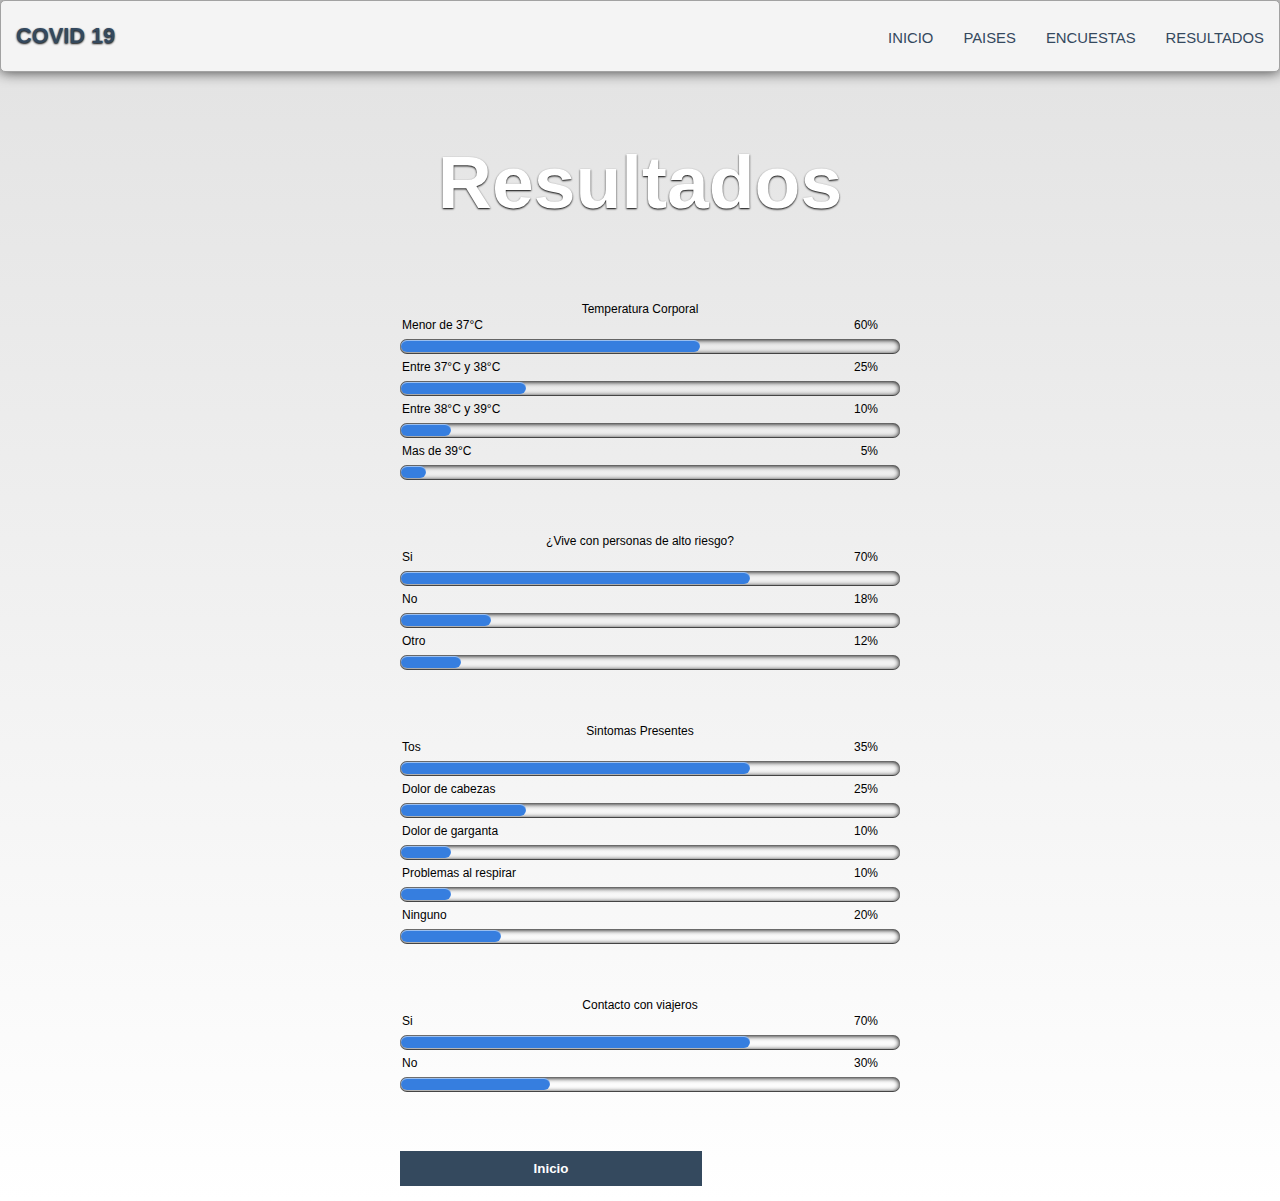
<file: barras.html>
<!DOCTYPE html>
<html>
<head>
	<link rel="stylesheet" href="styles.css">
	<title>Resultados</title>	
</head>
<body>


    <header class="header">
		<h1 class="logo"><a href="index.html">COVID 19</a></h1>
      <ul class="main-nav">
          <li><a href="index.html">Inicio</a></li>
          <li><a href="paises.html">Paises</a></li>
          <li><a href="encuesta.html">Encuestas</a></li>
          <li><a href="barras.html">Resultados</a></li>
      </ul>
    </header> 
    

	<h1>Resultados</h1>
	<div class="wrap">
	<div class="Container">
		<p class="titulo">Temperatura Corporal</p>
		<div class="item"><p>Menor de 37°C</p><p>60%</p></div>	
		<div class="progress-bar blue">		
			<span style="width: 60%"></span>	
		</div>
		<div class="item"><p>Entre 37°C y 38°C</p><p>25%</p></div>
		<div class="progress-bar blue">		
			<span style="width: 25%"></span>	
		</div>
		<div class="item"><p>Entre 38°C y 39°C</p><p>10%</p></div>
		<div class="progress-bar blue">		
			<span style="width: 10%"></span>	
		</div>
		<div class="item"><p>Mas de 39°C</p><p>5%</p></div>
		<div class="progress-bar blue">		
			<span style="width: 5%"></span>	
		</div>		
	</div>
	<div class="Container">
		<p class="titulo">¿Vive con personas de alto riesgo?</p>
		<div class="item"><p>Si</p><p>70%</p></div>	
		<div class="progress-bar blue">		
			<span style="width: 70%"></span>	
		</div>
		<div class="item"><p>No</p><p>18%</p></div>
		<div class="progress-bar blue">		
			<span style="width: 18%"></span>	
		</div>
		<div class="item"><p>Otro</p><p>12%</p></div>
		<div class="progress-bar blue">		
			<span style="width: 12%"></span>	
		</div>		
	</div>
		<div class="Container">
		<p class="titulo">Sintomas Presentes</p>
		<div class="item"><p>Tos</p><p>35%</p></div>	
		<div class="progress-bar blue">		
			<span style="width: 70%"></span>	
		</div>
		<div class="item"><p>Dolor de cabezas</p><p>25%</p></div>
		<div class="progress-bar blue">		
			<span style="width: 25%"></span>	
		</div>
		<div class="item"><p>Dolor de garganta</p><p>10%</p></div>
		<div class="progress-bar blue">		
			<span style="width: 10%"></span>	
		</div>
		<div class="item"><p>Problemas al respirar</p><p>10%</p></div>
		<div class="progress-bar blue">		
			<span style="width: 10%"></span>	
		</div>
		<div class="item"><p>Ninguno</p><p>20%</p></div>
		<div class="progress-bar blue">		
			<span style="width: 20%"></span>	
		</div>		
	</div>
	<div class="Container">
		<p class="titulo">Contacto con viajeros</p>
		<div class="item"><p>Si</p><p>70%</p></div>	
		<div class="progress-bar blue">		
			<span style="width: 70%"></span>	
		</div>
		<div class="item"><p>No</p><p>30%</p></div>
		<div class="progress-bar blue">		
			<span style="width: 30%"></span>	
		</div>			
	</div>
</div>

<div class="Container">
	<form action="index.html">
	  <button>Inicio</button>
  </form>

</body>
</html>
</file>
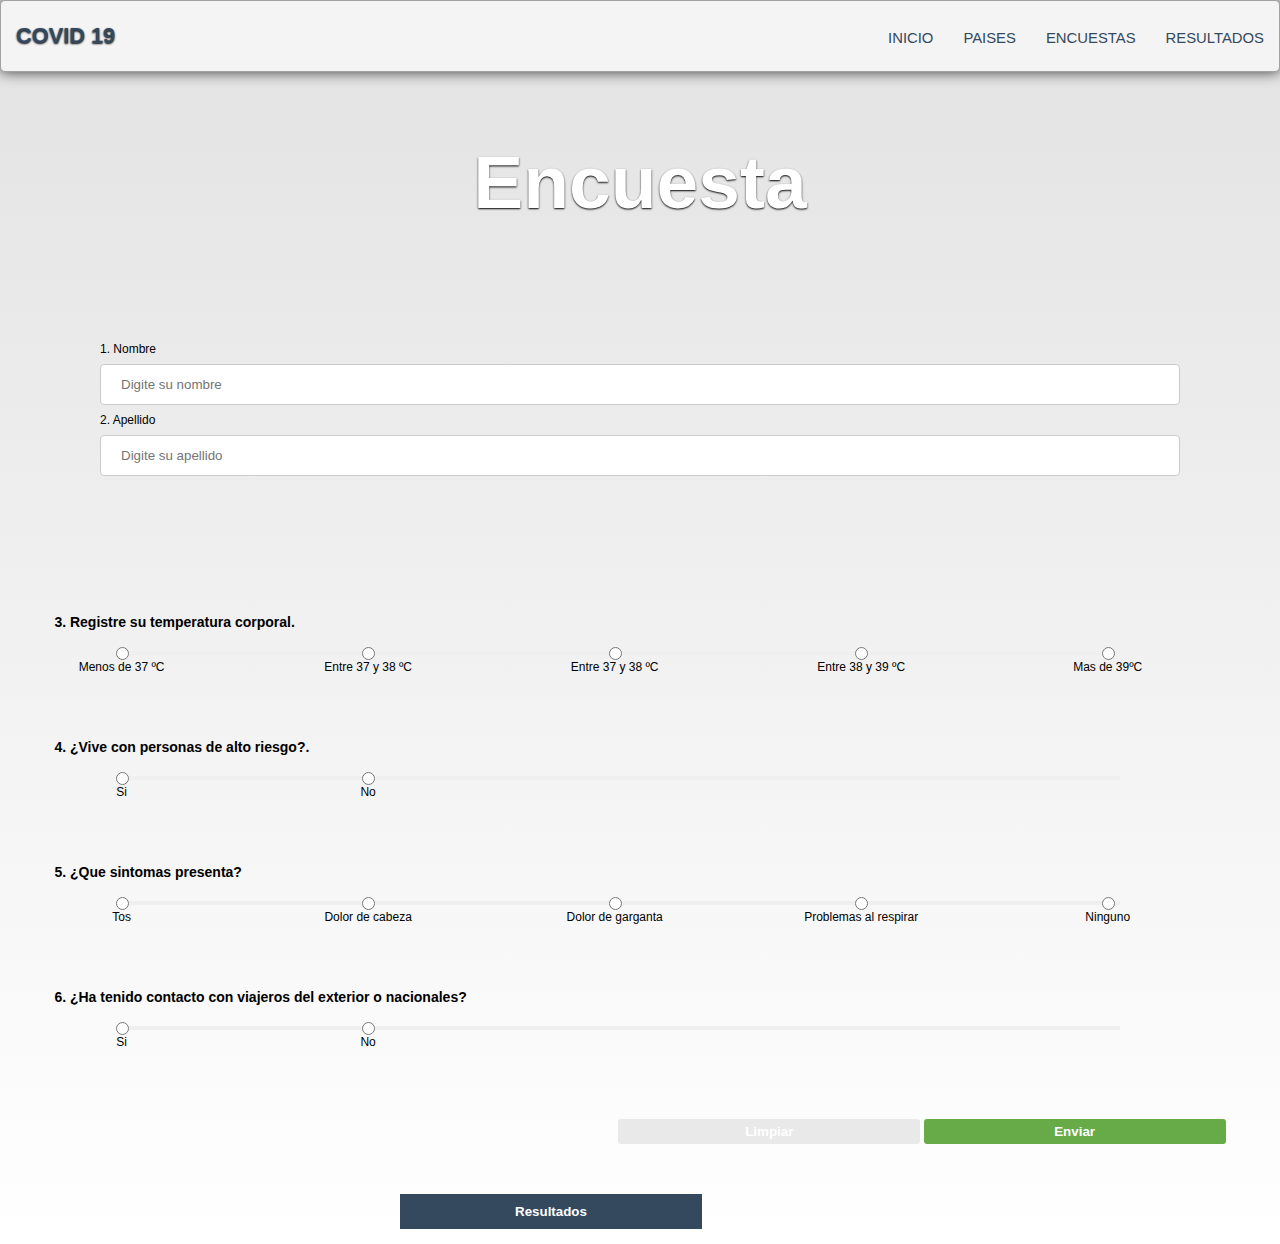
<file: encuesta.html>
<!DOCTYPE html>
<html lang="en">
    <head>
        <link rel="stylesheet" href="styles.css">
        <title>Encuesta</title>	
    </head>
<body>

    <header class="header">
		<h1 class="logo"><a href="index.html">COVID 19</a></h1>
      <ul class="main-nav">
          <li><a href="index.html">Inicio</a></li>
          <li><a href="paises.html">Paises</a></li>
          <li><a href="encuesta.html">Encuestas</a></li>
          <li><a href="barras.html">Resultados</a></li>
      </ul>
    </header> 
    

    <h1>Encuesta</h1>
    <div class="wrap">


      <div class="cardform">
        <form action="">
          <label for="fname">1. Nombre</label>
          <input type="text" id="fname" name="firstname" placeholder="Digite su nombre">
          <label for="fname">2. Apellido</label>
          <input type="text" id="fname" name="firstname" placeholder="Digite su apellido">
      

        </form>
      </div>
      
        <form action="">
          <label class="statement">3. Registre su temperatura corporal.</label>
          <ul class='likert'>
            <li>
              <input type="radio" name="likert" value="strong_agree">
              <label>Menos de 37 ºC</label>
            </li>
            <li>
              <input type="radio" name="likert" value="strong_agree">
              <label>Entre 37 y 38 ºC </label>
            </li>
            <li>
              <input type="radio" name="likert" value="strong_agree">
              <label>Entre 37 y 38 ºC </label>
            </li>
            <li>
              <input type="radio" name="likert" value="disagree">
              <label>Entre 38 y 39 ºC </label>
            </li>
            <li>
              <input type="radio" name="likert" value="strong_agree">
              <label>Mas de 39ºC </label>
            </li>
          </ul>
        </form>

        <form action="">
          <label class="statement">4. ¿Vive con personas de alto riesgo?.</label>
          <ul class='likert'>
            <li>
              <input type="radio" name="likert" value="strong_agree">
              <label>Si</label>
            </li>
            <li>
              <input type="radio" name="likert" value="strong_agree">
              <label>No</label>
            </li>
          </ul>
          </form>

          <form action="">

          <label class="statement">5. ¿Que sintomas presenta?</label>
          <ul class='likert'>
            <li>
              <input type="radio" name="likert" value="strong_agree">
              <label>Tos</label>
            </li>
            <li>
              <input type="radio" name="likert" value="strong_agree">
              <label>Dolor de cabeza </label>
            </li>
            <li>
              <input type="radio" name="likert" value="strong_agree">
              <label>Dolor de garganta </label>
            </li>
            <li>
              <input type="radio" name="likert" value="disagree">
              <label>Problemas al respirar </label>
            </li>
            <li>
              <input type="radio" name="likert" value="strong_agree">
              <label>Ninguno</label>
            </li>
          </ul>
        </form >

        <form action="">

          <label class="statement">6. ¿Ha tenido contacto con viajeros del exterior o nacionales?</label>
          <ul class='likert'>
            <li>
              <input type="radio" name="likert" value="strong_agree">
              <label>Si</label>
            </li>
            <li>
              <input type="radio" name="likert" value="strong_agree">
              <label>No</label>
            </li>
          </ul>
          <div class="buttons">
            <button class="clear">Limpiar</button>
            <button class="submit">Enviar</button>
          </div>
        </form>
      </div>
    
      <div class="Container">
        <form action="barras.html">
          <button>Resultados</button>
      </form>

</body>
</html>
</file>
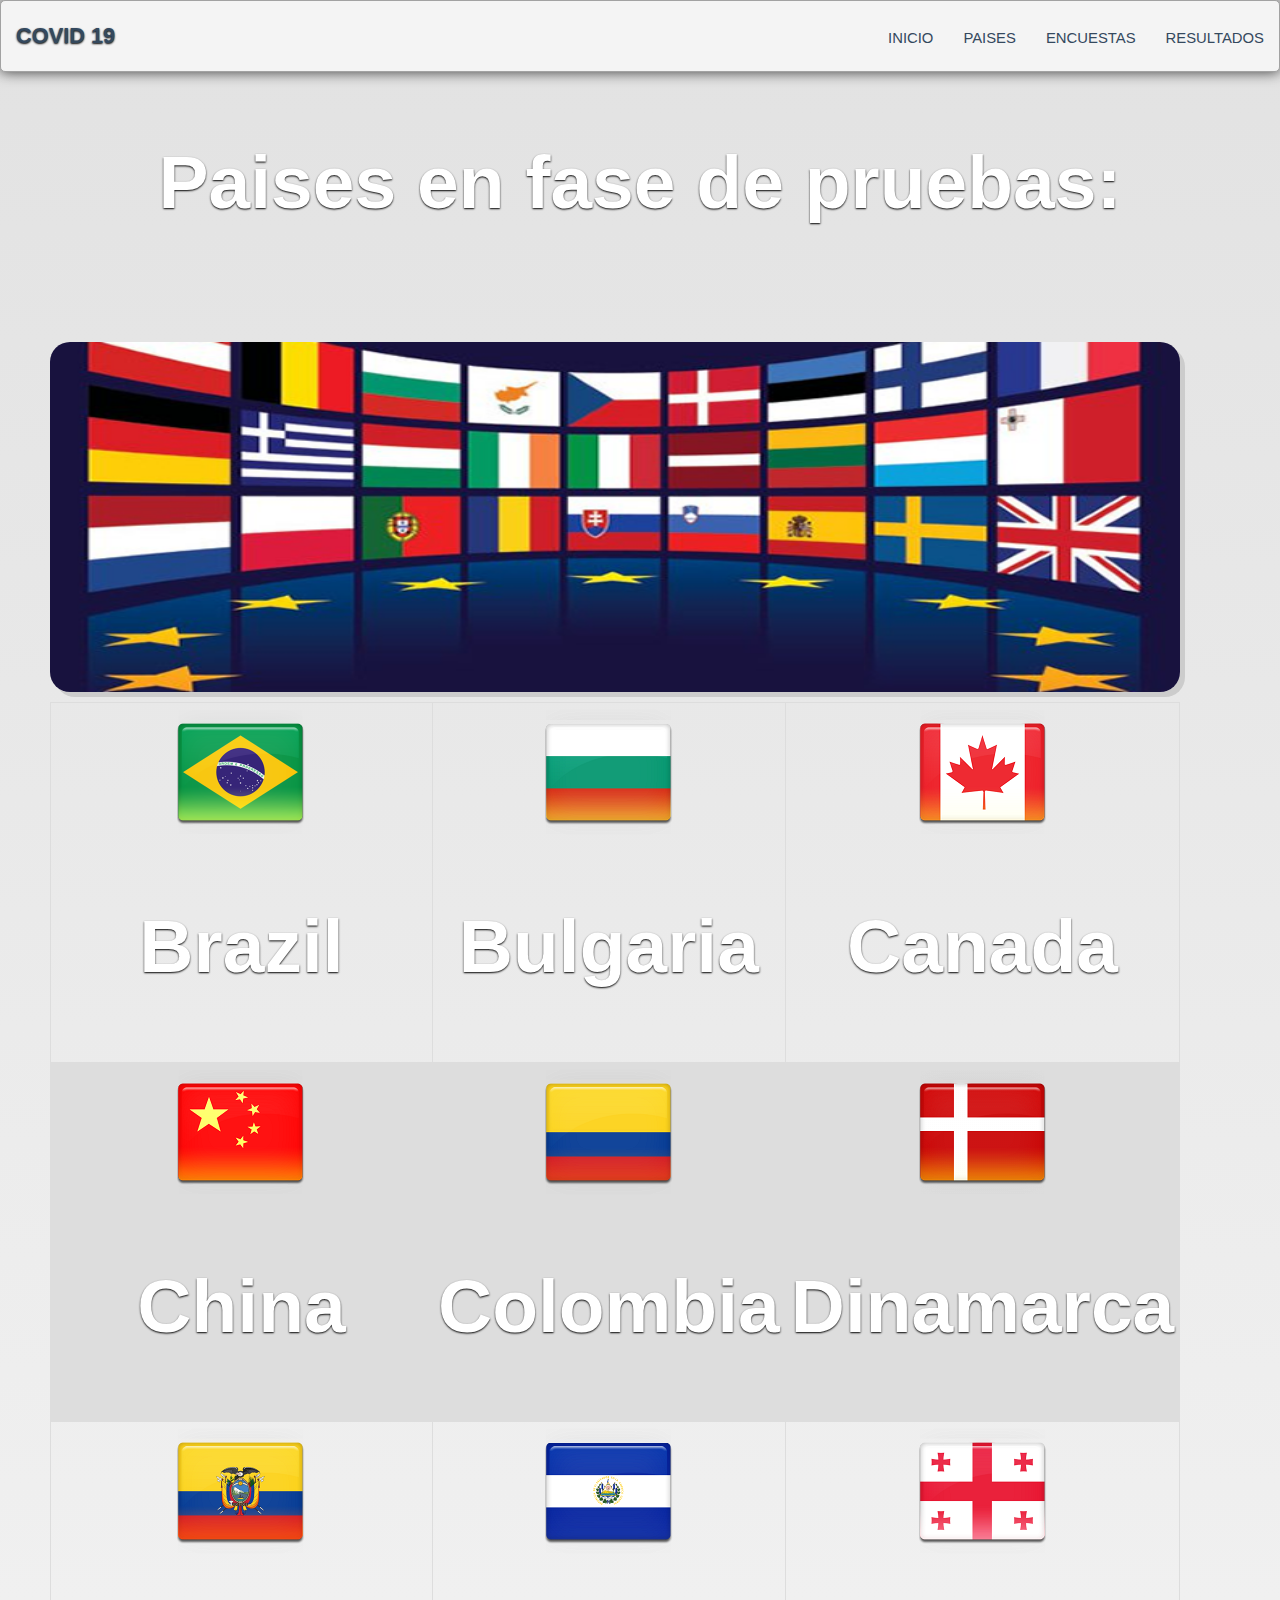
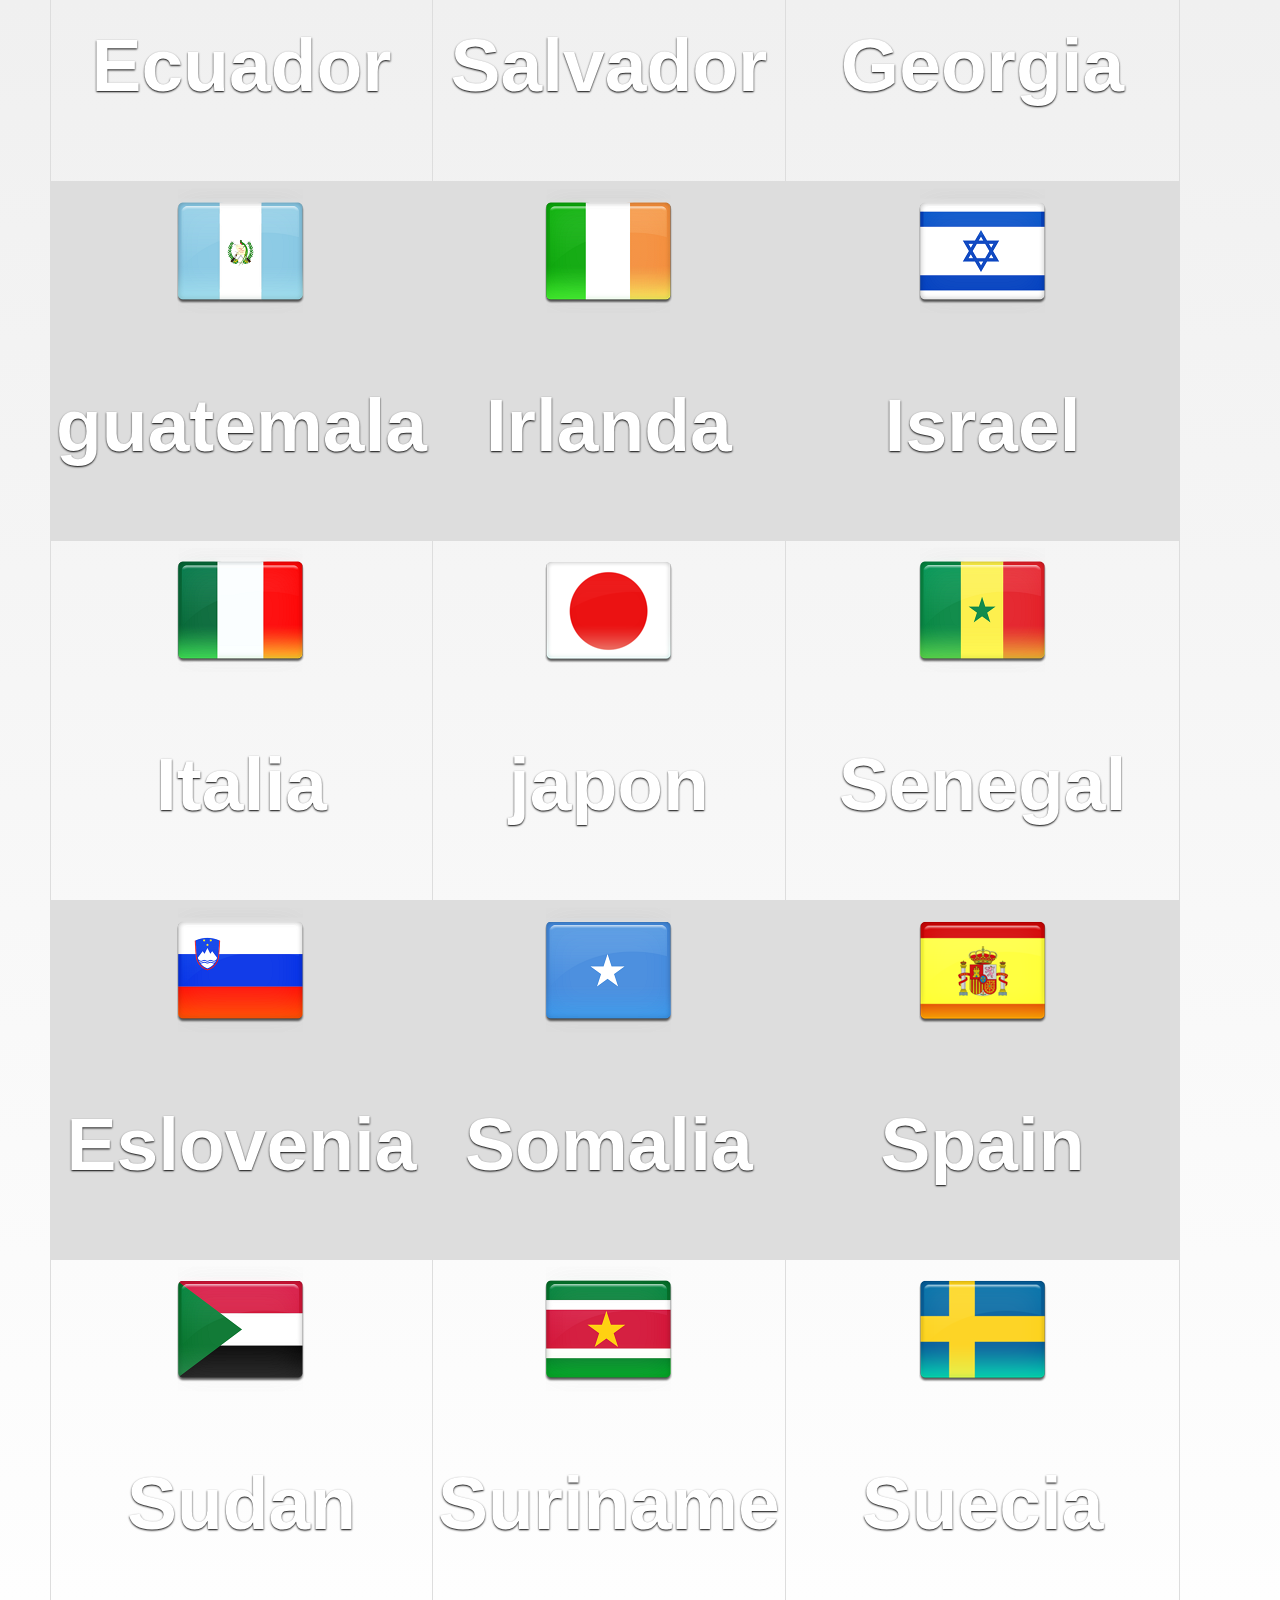
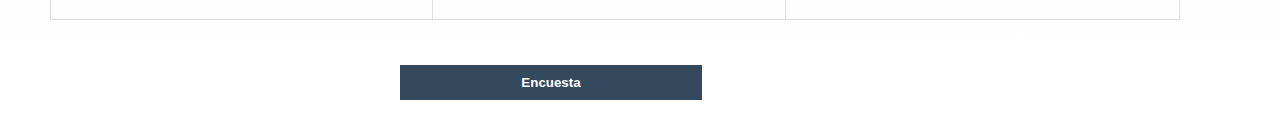
<file: paises.html>
<!DOCTYPE html>
<html lang="en">
<head>
    <meta charset="UTF-8">
    <meta name="viewport" content="width=device-width, initial-scale=1.0">
    <link rel="stylesheet" href="stylespaises.css">
    <title>Document</title>
</head>
<body>

    <header class="header">
		<h1 class="logo"><a href="index.html">COVID 19</a></h1>
      <ul class="main-nav">
          <li><a href="index.html">Inicio</a></li>
          <li><a href="paises.html">Paises</a></li>
          <li><a href="encuesta.html">Encuestas</a></li>
          <li><a href="barras.html">Resultados</a></li>
      </ul>
    </header> 

    <h1>Paises en fase de pruebas:</h1>

    <div class="centrar">
        <div>
            <img src="img/portada.png" alt="Portada">
        </div>
        <div>
            
        </div>
      <table>
        <tr>
            <td><img src="img/brazil.png" alt="Bandera">
                <h1>Brazil</h1>
            </td>
            <td><img src="img/bulgaria.png" alt="Bandera">
                <h1>Bulgaria</h1>
            </td>
            <td><img src="img/canada.png" alt="Bandera">
                <h1>Canada</h1>
            </td>
        </tr>
        <tr>
            <td><img src="img/china.png" alt="Bandera">
                <h1>China</h1>
            </td>
            <td><img src="img/colombia.png" alt="Bandera">
                <h1>Colombia</h1>
            </td>
            <td><img src="img/denmark.png" alt="Bandera">
                <h1>Dinamarca</h1>
            </td>
        </tr>
        <tr>
            <td><img src="img/ecuador.png" alt="Bandera">
                <h1>Ecuador</h1>
            </td>
            <td><img src="img/el_salvador.png" alt="Bandera">
                <h1>Salvador</h1>
            </td>
            <td><img src="img/georgia.png" alt="Bandera">
                <h1>Georgia</h1>
            </td>
        </tr>
        <tr>
            <td><img src="img/guatemala.png" alt="Bandera">
                <h1>guatemala</h1>
            </td>
            <td><img src="img/ireland.png" alt="Bandera">
                <h1>Irlanda</h1>
            </td>
            <td><img src="img/israel.png" alt="Bandera">
                <h1>Israel</h1>
            </td>
        </tr>
        <tr>
            <td><img src="img/italy.png" alt="Bandera">
                <h1>Italia</h1>
            </td>
            <td><img src="img/japan.png" alt="Bandera">
                <h1>japon</h1>
            </td>
            <td><img src="img/senegal.png" alt="Bandera">
                <h1>Senegal</h1>
            </td>
        </tr>
        <tr>
            <td><img src="img/slovenia.png" alt="Bandera">
                <h1>Eslovenia</h1>
            </td>
            <td><img src="img/somalia.png" alt="Bandera">
                <h1>Somalia</h1>
            </td>
            <td><img src="img/spain.png" alt="Bandera">
                <h1>Spain</h1>
            </td>
        </tr>
        <tr>
            <td><img src="img/sudan.png" alt="Bandera">
                <h1>Sudan</h1>
            </td>
            <td><img src="img/suriname.png" alt="Bandera">
                <h1>Suriname</h1>
            </td>
            <td><img src="img/sweden.png" alt="Bandera">
                <h1>Suecia</h1>
            </td>
        </tr>
      </table>
    </div>

    <div class="Container">
        <form action="encuesta.html">
          <button>Encuesta</button>
      </form>

</body>
</html>
</file>
<file: styles.css>
body{
    overflow: auto;
    background: linear-gradient(to bottom, #e2e2e2, #ffffff);
    font-family:Tahoma;
    font-size:15px;
  }
  h1{
    text-align:center;
    font-size:5em;
    color:#fff;
    text-shadow: 0px 1px 2px #000;
  }
  
  h2{
    text-align:left;
    font-size:3em;
    color:#34495E;
    margin-left:120px;
    margin-bottom:-5px;
    
  }
  
  h3{
    text-align:left;
    font-size:2em;
    color:#fff;
    background:#34495E;
    padding-left:120px;
    
  }
  
  .TopImage{
    position:relative;
    left:120px;
    z-index:2;
    width:300px;
    margin-bottom:-2px;
  }
  
  .messagebox{
    width:80%;
    height:200px;
    background-color:white;
    position:relative;
    left:120px;
    line-height: 1.5em;
    padding:25px;
    margin-bottom: 50px;
    border-left:5px solid #34495E;
  }
  
  .messagebox:hover {
    box-shadow: 0 14px 28px rgba(0,0,0,0.25), 0 10px 10px rgba(0,0,0,0.22);
  }
  
  .shadow{
      box-shadow: 0 1px 3px rgba(0,0,0,0.12), 0 1px 2px rgba(0,0,0,0.24);
    transition: all 0.3s cubic-bezier(.25,.8,.25,1);
  }
  
  .animatediv{
    animation: MoveUpDown 10s linear infinite;
    position: absolute;
    right: 500px;
    }
  @keyframes MoveUpDown {
    0%, 100% {
      top: 350px;
    }
    50% {
      top: 450px;
    }
  }
  
      ul.menu {
          position:absolute;
      left:120px;
          background:#fff;
          width:300px;
      z-index:3;
          margin:0px;
          padding:0px;
          list-style: none;
          overflow:hidden;
      }
  
  .menu li a {
          width:300px;
          padding-left:15px;
          height:40px;
          line-height:40px;
          display:block;
          overflow:hidden;
          position:relative;
          text-decoration:none;
          font-size:15px;
          color:#686868;			
      }
  
      .menu li a:hover {
          background:#efefef;
      border-left:5px solid #34495E;
      }
  
  #TblCon{
    background:#efefef;
  }
  
  .Tbl{
  width:70%;
  margin-left: auto;
  margin-right: auto;
  text-align:center;
  font-size:10px;  
  }
  
  #WashHandsTxt{
     color:lightgrey;
     font-size:8em;
     text-align:center;
  }

  
  html,body {padding:0;margin:0;}
.wrap {
  font:12px Arial, san-serif;
}
h1.likert-header {
  padding-left:4.25%;
  margin:20px 0 0;
}
form .statement {
  display:block;
  font-size: 14px;
  font-weight: bold;
  padding: 30px 0 0 4.25%;
  margin-bottom:10px;
}
form .likert {
  list-style:none;
  width:100%;
  margin:0;
  padding:0 0 35px;
  display:block;
  border-bottom:2px solid #efefef;
}
form .likert:last-of-type {border-bottom:0;}
form .likert:before {
  content: '';
  position:relative;
  top:11px;
  left:9.5%;
  display:block;
  background-color:#efefef;
  height:4px;
  width:78%;
}
form .likert li {
  display:inline-block;
  width:19%;
  text-align:center;
  vertical-align: top;
}
form .likert li input[type=radio] {
  display:block;
  position:relative;
  top:0;
  left:50%;
  margin-left:-6px;
  
}
form .likert li label {width:100%;}
form .buttons {
  margin:30px 0;
  padding:0 4.25%;
  text-align:right
} 
form .buttons button {
  padding: 5px 10px;
  background-color: #67ab49;
  border: 0;
  border-radius: 3px;
}
form .buttons .clear {background-color: #e9e9e9;}
form .buttons .submit {background-color: #67ab49;} 
form .buttons .clear:hover {background-color: #ccc;}
form .buttons .submit:hover {background-color: #14892c;} 

  
* {
	box-sizing: border-box;
}
body {
	font-family: 'Montserrat', sans-serif;
	line-height: 1.6;
	margin: 0;
	min-height: 100vh;
}
ul {
  margin: 0;
  padding: 0;
  list-style: none;
}


h2,
h3,
a {
	color: #34495e;
}

a {
	text-decoration: none;
}



.logo {
	margin: 0;
	font-size: 1.45em;
}

.main-nav {
	margin-top: 5px;

}
.logo a,
.main-nav a {
	padding: 10px 15px;
	text-transform: uppercase;
	text-align: center;
	display: block;
}

.main-nav a {
	color: #34495e;
	font-size: .99em;
}

.main-nav a:hover {
	color: #718daa;
}



.header {
	padding-top: .5em;
	padding-bottom: .5em;
	border: 1px solid #a2a2a2;
	background-color: #f4f4f4;
	-webkit-box-shadow: 0px 0px 14px 0px rgba(0,0,0,0.75);
	-moz-box-shadow: 0px 0px 14px 0px rgba(0,0,0,0.75);
	box-shadow: 0px 0px 14px 0px rgba(0,0,0,0.75);
	-webkit-border-radius: 5px;
	-moz-border-radius: 5px;
	border-radius: 5px;
}






@media (min-width: 769px) {
	.header,
	.main-nav {
		display: flex;
	}
	.header {
		flex-direction: column;
		align-items: center;
    	.header{
		width: 80%;
		margin: 0 auto;
		max-width: 1150px;
	}
	}

}

@media (min-width: 1025px) {
	.header {
		flex-direction: row;
		justify-content: space-between;
	}

}


.Container{
  width: 500px;
  margin: 30px auto 0;
  padding: 10px;
}

p{
	    margin-block-start:0;
	    margin-block-end:0;
}

.titulo{
	text-align: center;
	height: : 10px;
}
.progress-bar{
	background-color: : #1a1a1a;
	height: 14px;
	padding: 1px;
	width: 500px;
	margin: 5px 0;
	border-radius: 10px;
	box-shadow: 0 1px 5px #000 inset, 0 1px 0 #444;
}

.item{
	display: flex;
    justify-content: space-between;
    padding: 2px;
}

.progress-bar span{
	display: inline-block;
	height: 100%;
	border-radius: 77px;
	box-shadow: 0 1px 0 rgba(255,255,255,.5) inset;
	transition: width .4s ease-in-out;
	background: #ccc;
}

.blue span{
    background-color: rgb(54,126,223);
}

table {
  font-family: sans-serif;
  border-collapse:collapse;
  width: 100%;
}

.centrar {
  margin-top: 100px;
  margin-left: 50px;
  margin-right: 100px;
}

td, th {
  border: 1px solid #dddddd;
  text-align: left;
  padding: 5px;
}

tr:nth-child(even) {
  background-color: #dddddd;
}

div table tr td:hover {
    background: #141414;
    color: #ffffff;
}


div table tr td h1{
    text-align: center;
}

div div img {

  width: 100%;
  height: 350px;
  margin-bottom: 10px;
  border-radius: 20px;
  box-shadow: 5px 5px 0px #ccc;
}

div div h1 {
    text-align: left;
    padding: 50px;
    font-size: 40px;

}

button {
  background-color: #34495E;
  width: 302px;
  border: 0;
  padding: 10px 0;
  margin: 5px 0;
  text-align: center;
  color: #fff;
  font-weight: bold;
}


input[type=text], select {
  width: 100%;
  padding: 12px 20px;
  margin: 8px 0;
  display: inline-block;
  border: 1px solid #ccc;
  border-radius: 4px;
  box-sizing: border-box;
}

.cardform{
margin: 100px;


}
</file>
<file: stylespaises.css>
body{
  overflow: auto;
  background: linear-gradient(to bottom, #e2e2e2, #ffffff);
  font-family:Tahoma;
  font-size:15px;
}
h1{
  text-align:center;
  font-size:5em;
  color:#fff;
  text-shadow: 0px 1px 2px #000;
}

h2{
  text-align:left;
  font-size:3em;
  color:#34495E;
  margin-left:120px;
  margin-bottom:-5px;
  
}

h3{
  text-align:left;
  font-size:2em;
  color:#fff;
  background:#34495E;
  padding-left:120px;
  
}

.TopImage{
  position:relative;
  left:120px;
  z-index:2;
  width:300px;
  margin-bottom:-2px;
}

.messagebox{
  width:80%;
  height:200px;
  background-color:white;
  position:relative;
  left:120px;
  line-height: 1.5em;
  padding:25px;
  margin-bottom: 50px;
  border-left:5px solid #34495E;
}

.messagebox:hover {
  box-shadow: 0 14px 28px rgba(0,0,0,0.25), 0 10px 10px rgba(0,0,0,0.22);
}

.shadow{
    box-shadow: 0 1px 3px rgba(0,0,0,0.12), 0 1px 2px rgba(0,0,0,0.24);
  transition: all 0.3s cubic-bezier(.25,.8,.25,1);
}

.animatediv{
  animation: MoveUpDown 10s linear infinite;
  position: absolute;
  right: 500px;
  }
@keyframes MoveUpDown {
  0%, 100% {
    top: 350px;
  }
  50% {
    top: 450px;
  }
}

    ul.menu {
        position:absolute;
    left:120px;
        background:#fff;
        width:300px;
    z-index:3;
        margin:0px;
        padding:0px;
        list-style: none;
        overflow:hidden;
    }

.menu li a {
        width:300px;
        padding-left:15px;
        height:40px;
        line-height:40px;
        display:block;
        overflow:hidden;
        position:relative;
        text-decoration:none;
        font-size:15px;
        color:#686868;			
    }

    .menu li a:hover {
        background:#efefef;
    border-left:5px solid #34495E;
    }

#TblCon{
  background:#efefef;
}

.Tbl{
width:70%;
margin-left: auto;
margin-right: auto;
text-align:center;
font-size:10px;  
}

#WashHandsTxt{
   color:lightgrey;
   font-size:8em;
   text-align:center;
}


html,body {padding:0;margin:0;}
.wrap {
font:12px Arial, san-serif;
}
h1.likert-header {
padding-left:4.25%;
margin:20px 0 0;
}
form .statement {
display:block;
font-size: 14px;
font-weight: bold;
padding: 30px 0 0 4.25%;
margin-bottom:10px;
}
form .likert {
list-style:none;
width:100%;
margin:0;
padding:0 0 35px;
display:block;
border-bottom:2px solid #efefef;
}
form .likert:last-of-type {border-bottom:0;}
form .likert:before {
content: '';
position:relative;
top:11px;
left:9.5%;
display:block;
background-color:#efefef;
height:4px;
width:78%;
}
form .likert li {
display:inline-block;
width:19%;
text-align:center;
vertical-align: top;
}
form .likert li input[type=radio] {
display:block;
position:relative;
top:0;
left:50%;
margin-left:-6px;

}
form .likert li label {width:100%;}
form .buttons {
margin:30px 0;
padding:0 4.25%;
text-align:right
} 
form .buttons button {
padding: 5px 10px;
background-color: #67ab49;
border: 0;
border-radius: 3px;
}
form .buttons .clear {background-color: #e9e9e9;}
form .buttons .submit {background-color: #67ab49;} 
form .buttons .clear:hover {background-color: #ccc;}
form .buttons .submit:hover {background-color: #14892c;} 


* {
box-sizing: border-box;
}
body {
font-family: 'Montserrat', sans-serif;
line-height: 1.6;
margin: 0;
min-height: 100vh;
}
ul {
margin: 0;
padding: 0;
list-style: none;
}


h2,
h3,
a {
color: #34495e;
}

a {
text-decoration: none;
}



.logo {
margin: 0;
font-size: 1.45em;
}

.main-nav {
margin-top: 5px;

}
.logo a,
.main-nav a {
padding: 10px 15px;
text-transform: uppercase;
text-align: center;
display: block;
}

.main-nav a {
color: #34495e;
font-size: .99em;
}

.main-nav a:hover {
color: #718daa;
}



.header {
padding-top: .5em;
padding-bottom: .5em;
border: 1px solid #a2a2a2;
background-color: #f4f4f4;
-webkit-box-shadow: 0px 0px 14px 0px rgba(0,0,0,0.75);
-moz-box-shadow: 0px 0px 14px 0px rgba(0,0,0,0.75);
box-shadow: 0px 0px 14px 0px rgba(0,0,0,0.75);
-webkit-border-radius: 5px;
-moz-border-radius: 5px;
border-radius: 5px;
}






@media (min-width: 769px) {
.header,
.main-nav {
  display: flex;
}
.header {
  flex-direction: column;
  align-items: center;
    .header{
  width: 80%;
  margin: 0 auto;
  max-width: 1150px;
}
}

}

@media (min-width: 1025px) {
.header {
  flex-direction: row;
  justify-content: space-between;
}

}


.Container{
width: 500px;
margin: 30px auto 0;
padding: 10px;
}

p{
    margin-block-start:0;
    margin-block-end:0;
}

.titulo{
text-align: center;
height: : 10px;
}
.progress-bar{
background-color: : #1a1a1a;
height: 14px;
padding: 1px;
width: 500px;
margin: 5px 0;
border-radius: 10px;
box-shadow: 0 1px 5px #000 inset, 0 1px 0 #444;
}

.item{
display: flex;
  justify-content: space-between;
  padding: 2px;
}

.progress-bar span{
display: inline-block;
height: 100%;
border-radius: 77px;
box-shadow: 0 1px 0 rgba(255,255,255,.5) inset;
transition: width .4s ease-in-out;
background: #ccc;
}

.blue span{
  background-color: rgb(54,126,223);
}

table {
font-family: sans-serif;
border-collapse:collapse;
width: 100%;
}

.centrar {
margin-top: 100px;
margin-left: 50px;
margin-right: 100px;
}

td, th {
border: 1px solid #dddddd;
text-align: left;
padding: 5px;
}

tr:nth-child(even) {
background-color: #dddddd;
}

div table tr td:hover {
  background: #141414;
  color: #ffffff;
}


div table tr td h1{
  text-align: center;
}

div div img {

width: 100%;
height: 350px;
margin-bottom: 10px;
border-radius: 20px;
box-shadow: 5px 5px 0px #ccc;
}

div div h1 {
  text-align: left;
  padding: 50px;
  font-size: 40px;

}

button {
background-color: #34495E;
width: 302px;
border: 0;
padding: 10px 0;
margin: 5px 0;
text-align: center;
color: #fff;
font-weight: bold;
}


  img{
    display:block;
    width: 128px;
    height: 128px;
    margin-left: auto;
    margin-right: auto;
    
}
</file>
